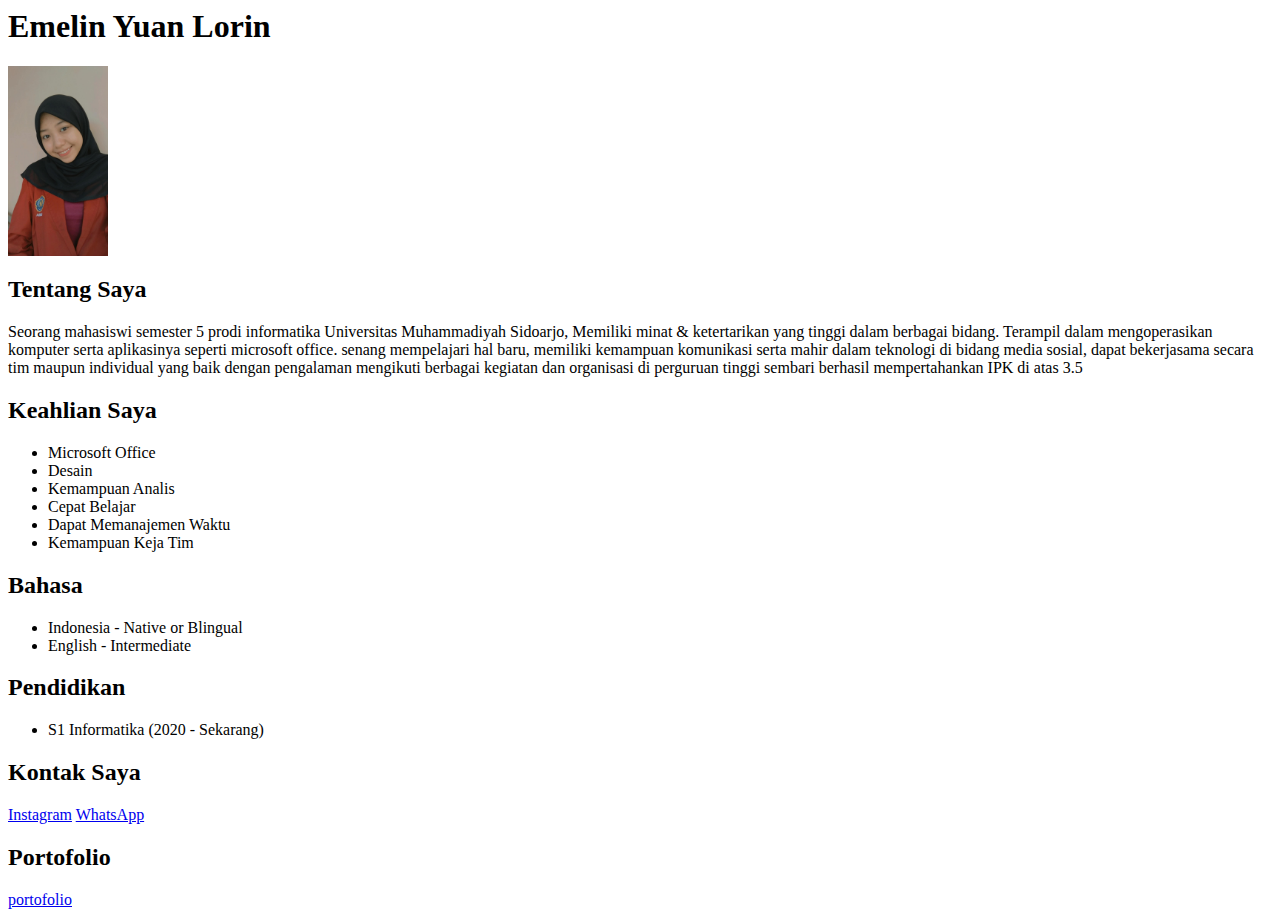
<file: index.html>
<html>
    <body>
        <h1>Emelin Yuan Lorin</h1>
        <img src="yin.jpg" width="100" height="auto">
        <h2>Tentang Saya</h2>
        <palign"justify">Seorang mahasiswi semester 5 prodi informatika Universitas Muhammadiyah Sidoarjo, Memiliki minat & ketertarikan yang tinggi dalam berbagai bidang. Terampil dalam
            mengoperasikan komputer serta aplikasinya seperti microsoft office. senang mempelajari hal
            baru, memiliki kemampuan komunikasi serta mahir dalam teknologi di bidang media sosial, dapat
            bekerjasama secara tim maupun individual yang baik dengan pengalaman mengikuti
            berbagai kegiatan dan organisasi di perguruan tinggi sembari berhasil mempertahankan IPK di
            atas 3.5 </palign>
        <h2>Keahlian Saya</h2>
        <ul>
            <li>Microsoft Office</li>
            <li>Desain</li>
            <li>Kemampuan Analis</li>
            <li>Cepat Belajar</li>
            <li>Dapat Memanajemen Waktu</li>
            <li>Kemampuan Keja Tim</li>
        </ul>
        <h2>Bahasa</h2>
        <ul>
            <li>Indonesia - Native or Blingual</li>
            <li>English - Intermediate</li>
        </ul>
        <h2>Pendidikan</h2>
        <ul>
            <li>S1 Informatika (2020 - Sekarang)</li>
        </ul>
        <h2>Kontak Saya</h2>
        <a href="https://instagram.com/yurelin_/"> Instagram</a>
        <a href="https://wa.me/08973940550"> WhatsApp</a>
        
        <h2>Portofolio</h4>
            <a href="portofolio_elin.html">portofolio</a>
    </body>
</html>
</file>
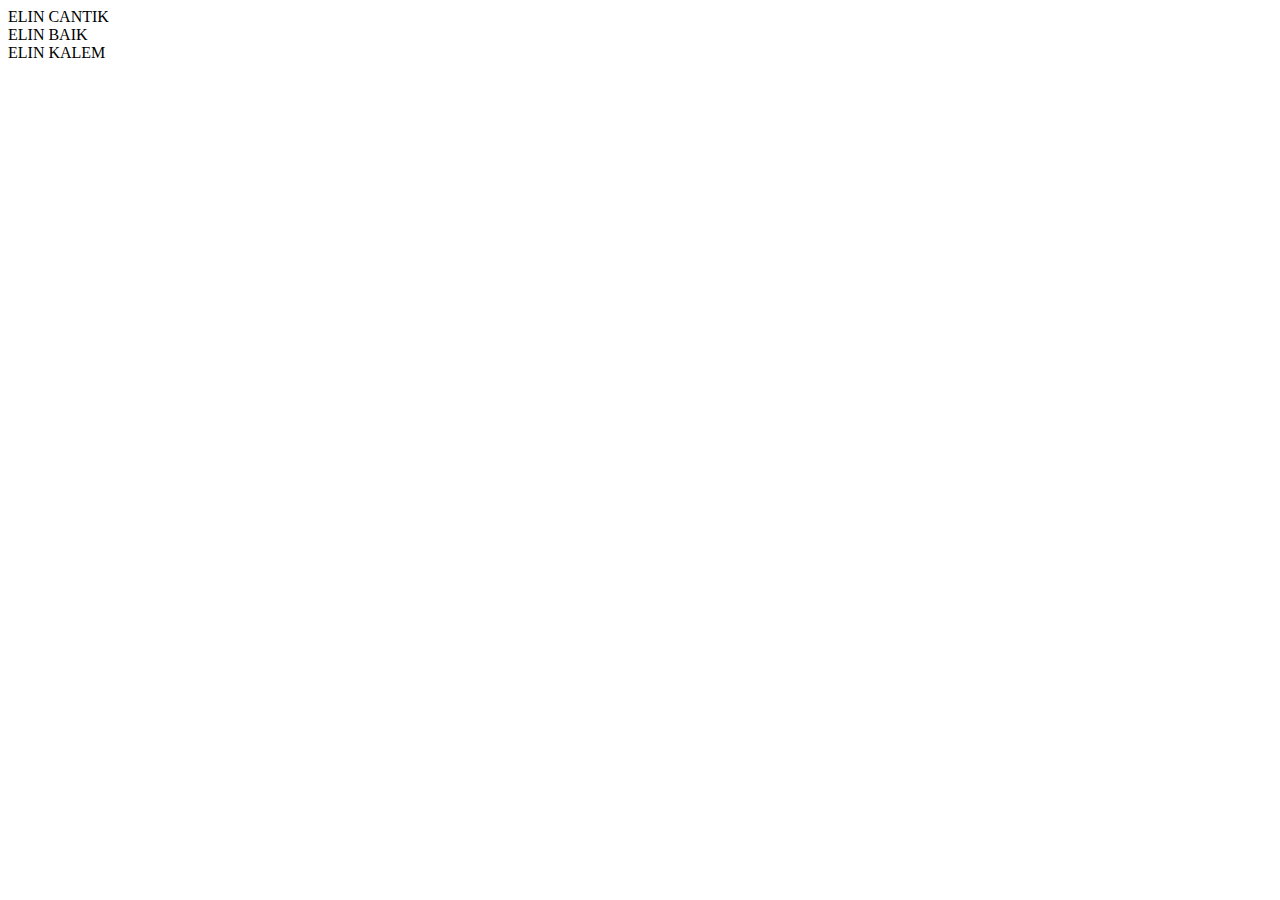
<file: coba.html>
<html lang="en">
<head>
    <link href="https://cdn.jsdelivr.net/npm/bootstrap@5.0.2/dist/css/bootstrap.min.css" rel="stylesheet" integrity="sha384-EVSTQN3/azprG1Anm3QDgpJLIm9Nao0Yz1ztcQTwFspd3yD65VohhpuuCOmLASjC" crossorigin="anonymous">
    <meta charset="UTF-8">
    <meta http-equiv="X-UA-Compatible" content="IE=edge">
    <meta name="viewport" content="width=device-width, initial-scale=1.0">
    <title>Document</title>
</head>
<body>
    <div class="container">
        <div class="row">
          <div class="col align-self-start">
            ELIN CANTIK
          </div>
          <div class="col align-self-center">
            ELIN BAIK
          </div>
          <div class="col align-self-end">
            ELIN KALEM
          </div>
        </div>
      </div>
</body>
</html>
</file>
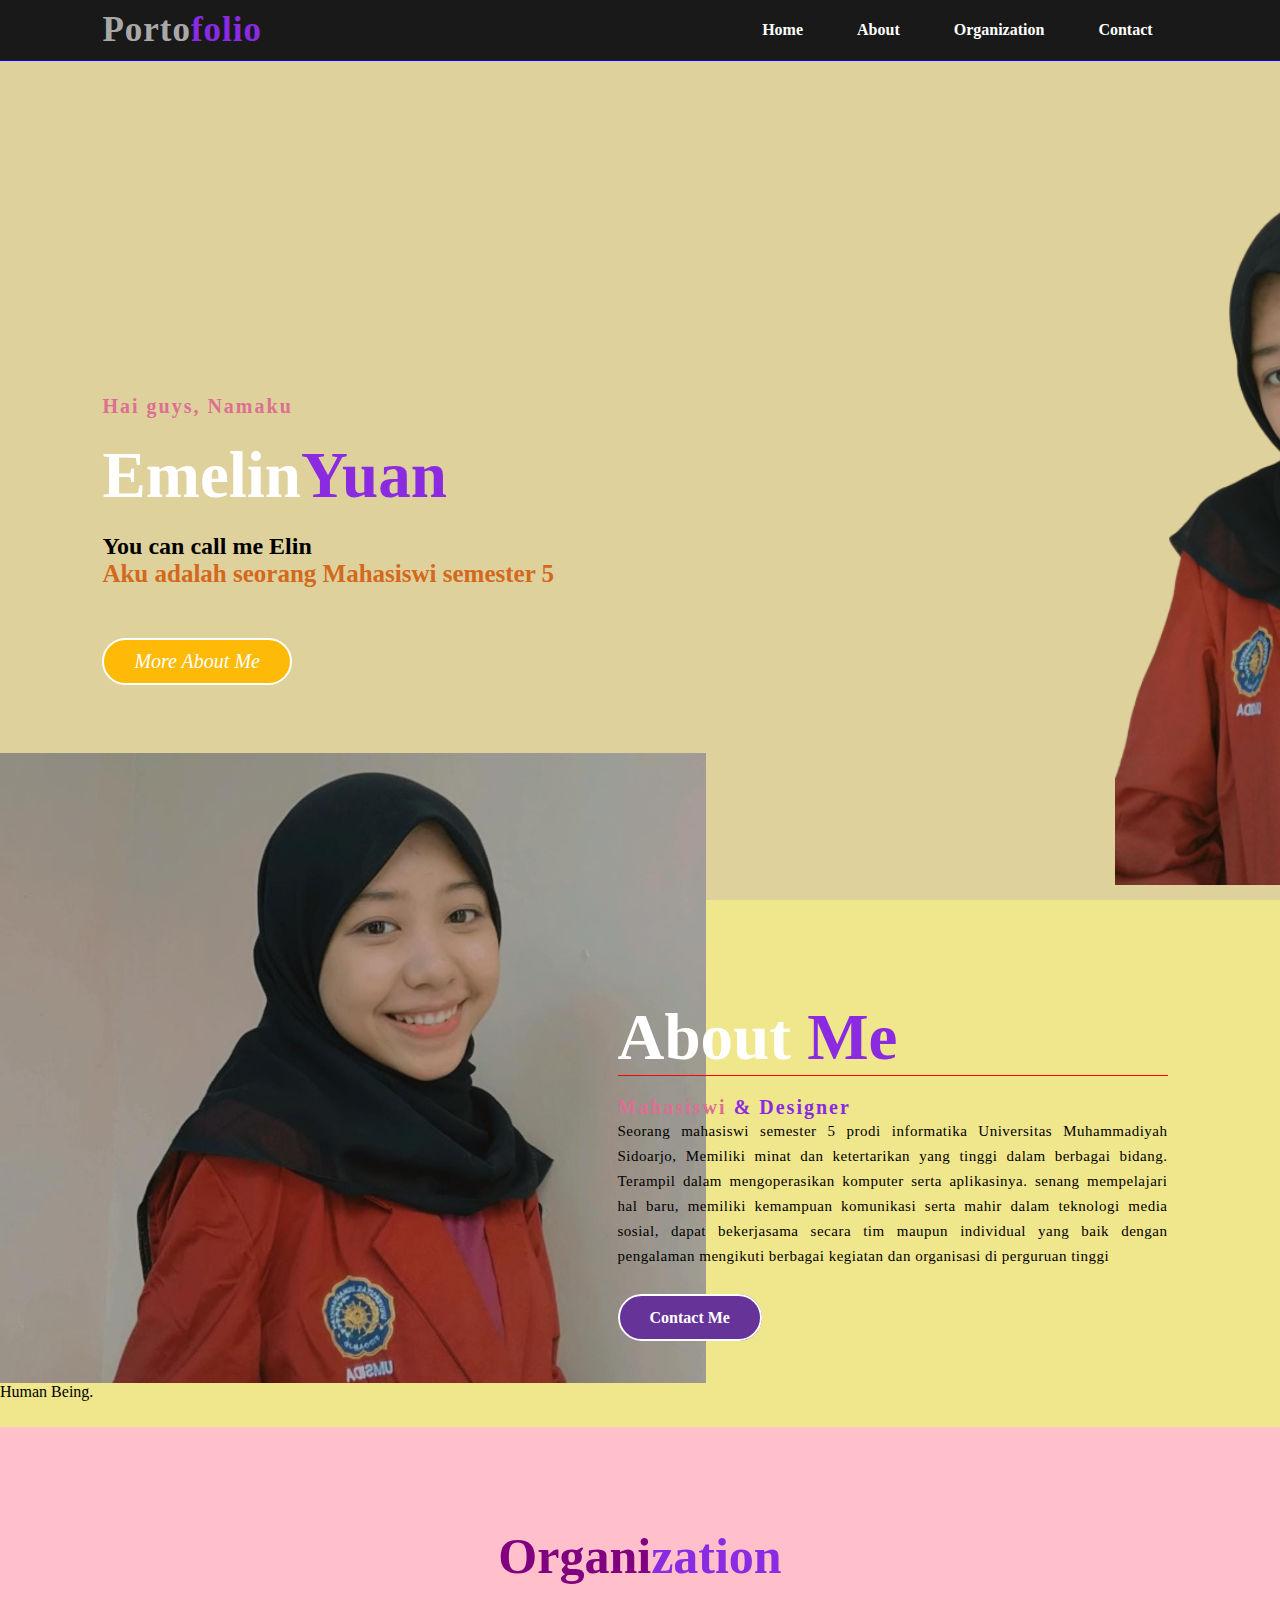
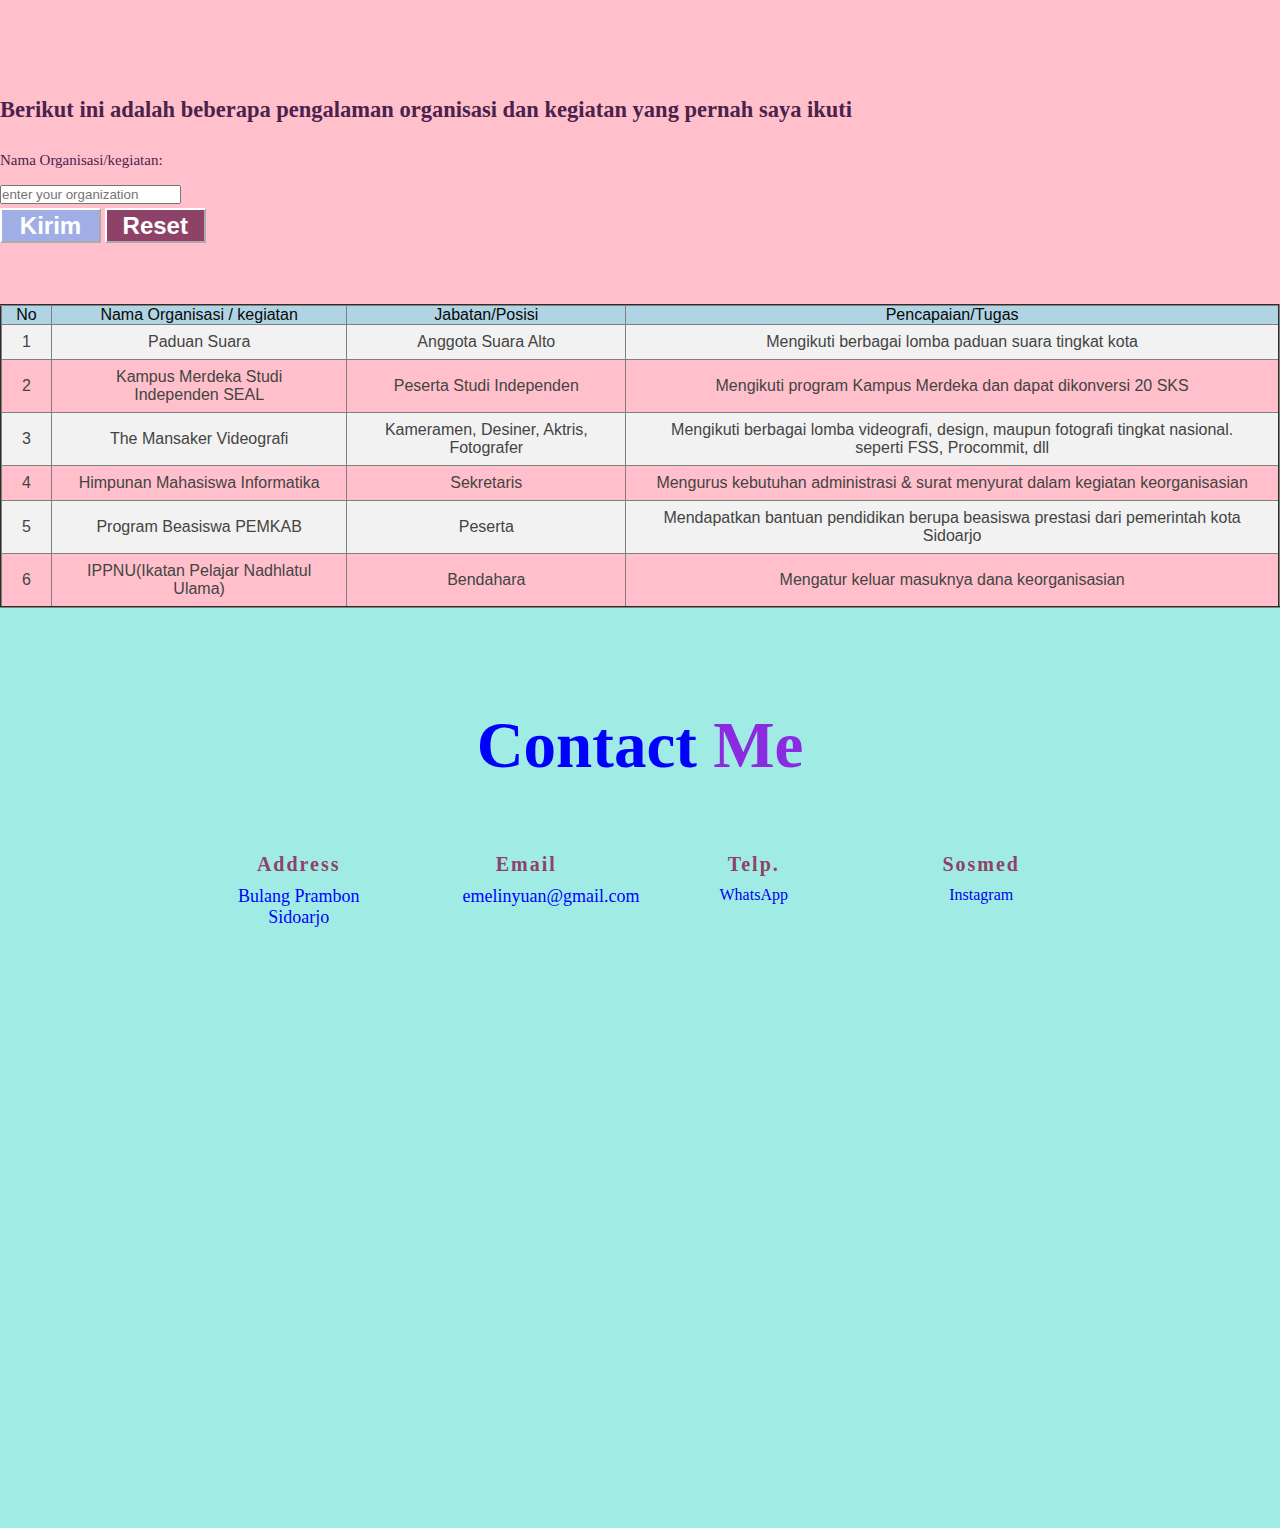
<file: Portofolio2.html>
<html>
<head>
    <link href="https://cdn.jsdelivr.net/npm/bootstrap@5.0.2/dist/css/bootstrap.min.css" rel="stylesheet" integrity="sha384-EVSTQN3/azprG1Anm3QDgpJLIm9Nao0Yz1ztcQTwFspd3yD65VohhpuuCOmLASjC" crossorigin="anonymous">
    <link rel="stylesheet" type="text/css" href="porto2.css">
    <title>Tugas Portofolio</title>   
</head>
<body>
<div class="home">
    <nav>
        <h2 class="logo">Porto<span>folio</span></h2>

        <ul>
            <li><a href="#home">Home</a></li>
            <li><a href="#about">About</a></li>
            <li><a href="portofolio_elin.html">Organization</a></li>
            <li><a href="https://wa.me/08973940550">Contact</a></li>
        </ul>
    </nav>
    <figure class="figure">
        <img src="Elin.jpeg" class="figure-img img-fluid rounded" alt="ELIN CANTIK">
        <figcaption class="figure-caption">Human Being.</figcaption>
      </figure> 
    <img class="foto" src="yin.png" alt="elin">
<div class="content">
    <h4>Hai guys, Namaku</h4>
    <h1>Emelin<span>Yuan</span></h1>
    <h2>You can call me Elin</h2>
    <h3>Aku adalah seorang Mahasiswi semester 5 </h3>
    <a href="index.html"><i class="index">More About Me </i></a>
</div>
</div> 
<section class="about">
    <div class="about-me">
        <img scr="yin.jpg">
        <div class="about-text">
            <h2>About <span>Me</span></h2>
            <h4>Mahasiswi <span>& Designer</span></h4>
            <p>Seorang mahasiswi semester 5 prodi informatika Universitas Muhammadiyah Sidoarjo, Memiliki minat dan ketertarikan yang tinggi dalam berbagai bidang. Terampil dalam mengoperasikan komputer serta aplikasinya. senang mempelajari hal baru, memiliki kemampuan komunikasi serta mahir dalam teknologi media sosial, dapat bekerjasama secara tim maupun individual yang baik dengan pengalaman mengikuti berbagai kegiatan dan organisasi di perguruan tinggi</p>
            <a href="https://instagram.com/yurelin_/" class="button">Contact Me</a>
        </div>
    </div>
</section>

<section class="organization">
    <div class="title">
        <h2>Organi<span>zation</span></h2>
    </div>
</section>
<div>
<div class="Emelin">
    <h2>Berikut ini adalah beberapa pengalaman organisasi dan kegiatan yang pernah saya ikuti</h2>
    <form>
        <p>Nama  Organisasi/kegiatan:</p>
        <input type="text" name="nama instansi/organisasi" placeholder="enter your organization">
        <p>
            <input class="masok" type="submit" value="Kirim">
            <input class="masok1" type="reset" values="Ulangi">
        </p>
    </form>
    <br>
    <table class="table" border="2">
    <tr>
        <th>No</th>
        <th>Nama Organisasi / kegiatan</th>
        <th>Jabatan/Posisi</th>
        <th>Pencapaian/Tugas</th>
    </tr>

    <tr>
        <td>1</td>
        <td>Paduan Suara</td>
        <td>Anggota Suara Alto</td>
        <td>Mengikuti berbagai lomba paduan suara tingkat kota</td>
    </tr>

    <tr>
        <td>2</td>
        <td>Kampus Merdeka Studi Independen SEAL</td>
        <td>Peserta Studi Independen</td>
        <td>Mengikuti program Kampus Merdeka dan dapat dikonversi 20 SKS</td>
    </tr>

    <tr>
        <td>3</td>
        <td>The Mansaker Videografi</td>
        <td>Kameramen, Desiner, Aktris, Fotografer</td>
        <td>Mengikuti berbagai lomba videografi, design, maupun fotografi tingkat nasional. seperti FSS, Procommit, dll</td>
    </tr>

    <tr>
        <td>4</td>
        <td>Himpunan Mahasiswa Informatika</td>
        <td>Sekretaris</td>
        <td>Mengurus kebutuhan administrasi & surat menyurat dalam kegiatan keorganisasian</td>
    </tr>

    <tr>
        <td>5</td>
        <td>Program Beasiswa PEMKAB</td>
        <td>Peserta</td>
        <td>Mendapatkan bantuan pendidikan berupa beasiswa prestasi dari pemerintah kota Sidoarjo</td>
    </tr>

    <tr>
        <td>6</td>
        <td>IPPNU(Ikatan Pelajar Nadhlatul Ulama)</td>
        <td>Bendahara</td>
        <td>Mengatur keluar masuknya dana keorganisasian</td>
    </tr>
    </table>
    </div>
</div>
<section class="contact-me">
    <div class="contact-text">
        <h2>Contact <span>Me</span></h2>
        <div class="contact-info">
            <div class="contact-box">
                <div class="contact">
                    <h4>Address</h4>
                    <p>Bulang Prambon Sidoarjo</p>
                </div>
                <div class="contact">
                    <h4>Email</h4>
                    <p>emelinyuan@gmail.com</p>
                </div>
                <div class="contact">
                    <h4>Telp.</h4>
                    <a href="https://wa.me/08973940550"> WhatsApp</a>
                </div>
                <div class="contact">
                    <h4>Sosmed</h4>
                    <a href="https://instagram.com/yurelin_/"> Instagram</a>
                </div>
            </div>
            <iframe src="https://www.google.com/maps/embed?pb=!1m18!1m12!1m3!1d15823.000464603721!2d112.58795667623288!3d-7.492818363523713!2m3!1f0!2f0!3f0!3m2!1i1024!2i768!4f13.1!3m3!1m2!1s0x2e780a94b7e5a59b%3A0x2e8c71f64d430283!2sBulang%2C%20Kec.%20Prambon%2C%20Kabupaten%20Sidoarjo%2C%20Jawa%20Timur!5e0!3m2!1sid!2sid!4v1664698239006!5m2!1sid!2sid" width="100%" height="450" style="border:0;" allowfullscreen="" loading="lazy" referrerpolicy="no-referrer-when-downgrade"></iframe> 
        </div>
    </div>
</section>
</body> 
</html>
</file>
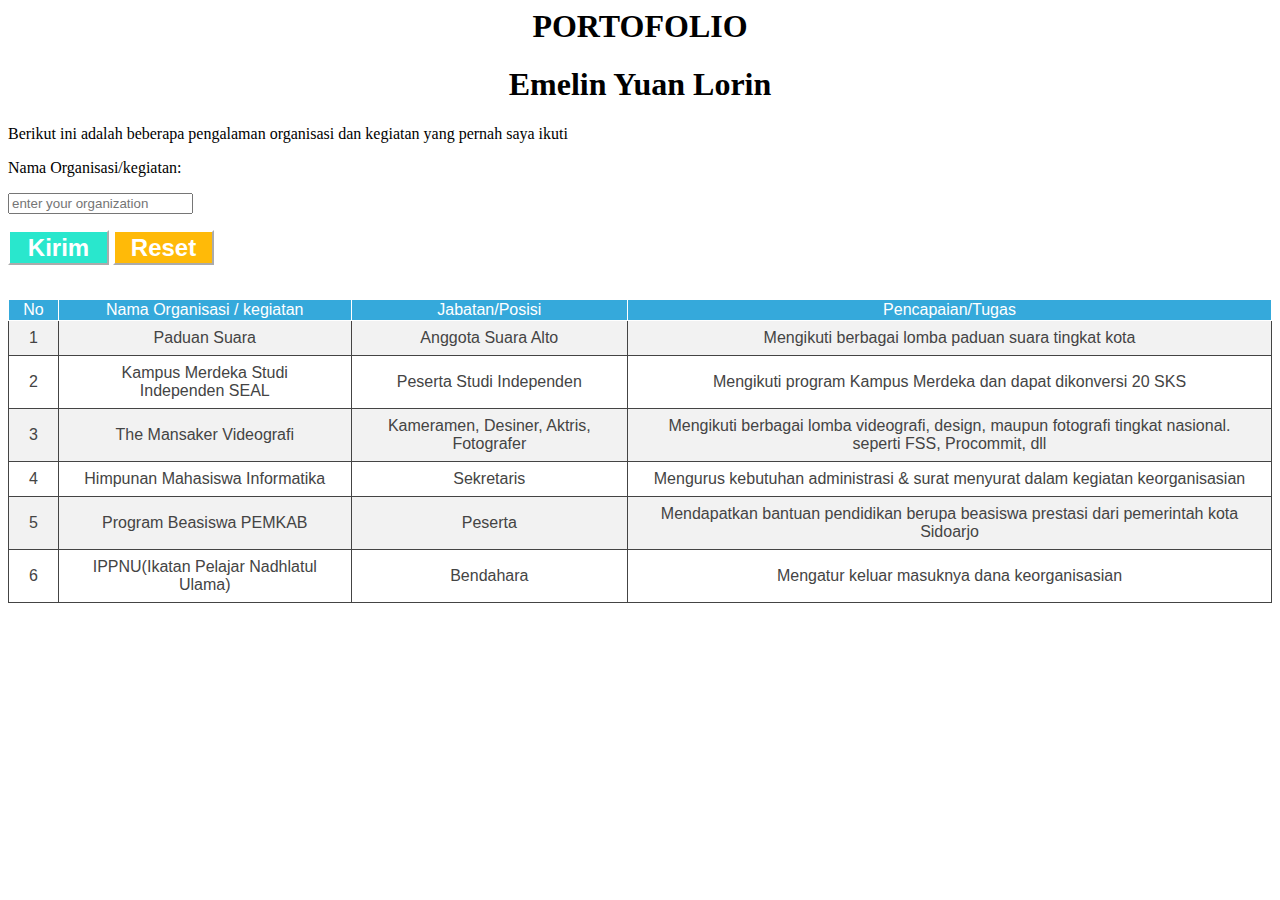
<file: portofolio_elin.html>
<html>
<head>
    <link rel="stylesheet" type="text/css" href="portofolio.css">
    <style>
        table, th, td{border: 1px solid;
    </style>
    <title>Tugas Portofolio</title>
</head>
<body>
    <h1><center>PORTOFOLIO</center></h1>
    <h1><center>Emelin Yuan Lorin</center></h1>
    <th>Berikut ini adalah beberapa pengalaman organisasi dan kegiatan yang pernah saya ikuti</th>
    <form>
        <p>Nama  Organisasi/kegiatan:</p>
        <input type="text" name="nama instansi/organisasi" placeholder="enter your organization">
        <p>
            <input class="masok" type="submit" value="Kirim">
            <input class="masok1" type="reset" values="Ulangi">
        </p>
    </form>
    <br>
    <table class="table" border="2">
    <tr>
        <th>No</th>
        <th>Nama Organisasi / kegiatan</th>
        <th>Jabatan/Posisi</th>
        <th>Pencapaian/Tugas</th>
    </tr>

    <tr>
        <td>1</td>
        <td>Paduan Suara</td>
        <td>Anggota Suara Alto</td>
        <td>Mengikuti berbagai lomba paduan suara tingkat kota</td>
    </tr>

    <tr>
        <td>2</td>
        <td>Kampus Merdeka Studi Independen SEAL</td>
        <td>Peserta Studi Independen</td>
        <td>Mengikuti program Kampus Merdeka dan dapat dikonversi 20 SKS</td>
    </tr>

    <tr>
        <td>3</td>
        <td>The Mansaker Videografi</td>
        <td>Kameramen, Desiner, Aktris, Fotografer</td>
        <td>Mengikuti berbagai lomba videografi, design, maupun fotografi tingkat nasional. seperti FSS, Procommit, dll</td>
    </tr>

    <tr>
        <td>4</td>
        <td>Himpunan Mahasiswa Informatika</td>
        <td>Sekretaris</td>
        <td>Mengurus kebutuhan administrasi & surat menyurat dalam kegiatan keorganisasian</td>
    </tr>

    <tr>
        <td>5</td>
        <td>Program Beasiswa PEMKAB</td>
        <td>Peserta</td>
        <td>Mendapatkan bantuan pendidikan berupa beasiswa prestasi dari pemerintah kota Sidoarjo</td>
    </tr>

    <tr>
        <td>6</td>
        <td>IPPNU(Ikatan Pelajar Nadhlatul Ulama)</td>
        <td>Bendahara</td>
        <td>Mengatur keluar masuknya dana keorganisasian</td>
    </tr>


    </table>
    
</body>
</html>
</file>
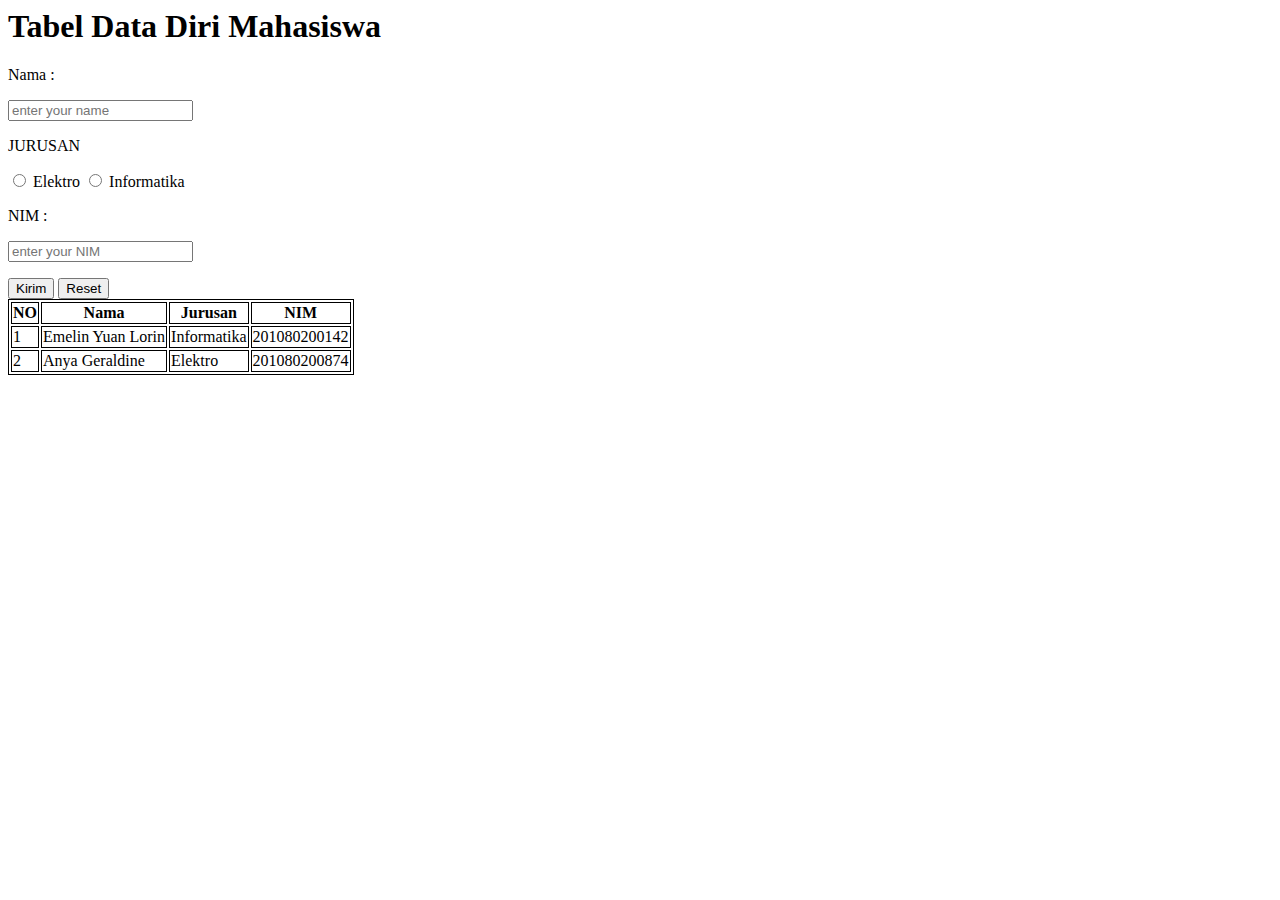
<file: tabel.html>
<html>
    <head>
        <style>
            table, th, td{border: 1px solid;
        </style>
        <title>TABEL DATA DIRI MAHASISWA</title>
    </head>
    <body>
        <h1>
        Tabel Data Diri Mahasiswa
        </h1>
        <form>
            <p>
            <p> Nama :</p>
            <input type="text"nama="Nama" placeholder="enter your name">
            <p>JURUSAN</p>
            <input type="radio"name="JURUSAN" id="elektro">
            <label for="elektro">Elektro</label>
            <input type="radio" name="JURUSAN" id="Informatika">
            <label for="Informatika">Informatika</label>

            <p> NIM :</p>
            <input type="text"nama="Nama" placeholder="enter your NIM">
            </p>
            
            <Div>
                <input type="submit" value="Kirim">
                <input type="reset" value="Reset"></Div>

                <table>
                    <tr>
                        <th>NO</th>
                        <th>Nama</th>
                        <th>Jurusan</th>
                        <th>NIM</th>
                    </tr>

                    <tr>
                        <td>1</td>
                        <td>Emelin Yuan Lorin</td>
                        <td>Informatika</td>
                        <td>201080200142</td>
                    </tr>

                    <tr>
                        <td>2</td>
                        <td>Anya Geraldine</td>
                        <td>Elektro</td>
                        <td>201080200874</td>
                    </tr>
                </table>


        </form>
    </body>
</html>
</file>
<file: porto2.css>
* {
    padding: 0;
    margin: 0;
    text-decoration: none;
}
.figure-img{
    margin-top : 692px;
    margin-left: 0px;
    height: 70%;
    width: auto;
}
.home {
    height: 100vh;
    width: 100%;
    background-color: rgb(223, 209, 155);
}
.foto{
    position: absolute;
    left: 1115px;
    height: 90%;
    width: auto;
    top:75px;
    
}
nav{
    display: flex;
    align-items: center;
    justify-content: space-between;
    padding-top: 10px;
    padding-bottom: 10px;
    padding-right: 8%;
    padding-left: 8%;
    background-color: #191919;
    border-bottom: 1px solid blue;
}
.logo {
    color: rgba(255, 255, 255, 0.644);
    font-size: 35px;
    letter-spacing: 1px;
    cursor: pointer;
}
span {
    color: blueviolet;
}
nav ul li {
    list-style-type: none;
    display: inline-block;
    padding: 10px 25px;
}
nav ul li a {
    color: white;
    font-weight: bold;
    font-size: 16px;
    text-transform: capitalize;
}
nav ul li a:hover {
    color : rebeccapurple;
    transition: 0.5s;
}
.image {
    width: 50%;
    height: 90%;
    position: absolute;
    bottom: 0;
    right: 30px;
    transform: rotateY(180deg);
}
.image img {
    height: 100%;
    width: 100%;
    position: absolute;
    bottom: 0;
    right: 23%;
    transform: translateX(20%);
}
.content {
    position: absolute;
    top: 60%;
    left: 8%;
    transform: translateY(-50%);
}
h4 {
    color: palevioletred;
    letter-spacing: 2px;
    font-size: 20px;
}  
h1 {
    color: white;
    font-size: 65px;
    margin: 20px 0 20px;
}
h3 {
    color: chocolate;
    font-size: 25px;
    margin-bottom: 50px;
}
.content a {
    font-size: 20px;
    background: #FFBA08;
    color: white;
    display: inline-block;
    padding: 10px 30px;
    border-radius: 30px;
    border: 2px solid white; 
    transition: 0.5s;
}
.content a:hover {
    background: transparent;
    border: 2px solid blueviolet;
}
.about {
    width: 100%;
    padding: 100px 0;
    background-color: khaki;
}
.about-me {
    width: 1130px;
    max-width: 95%;
    margin: 0 auto;
    display: flex;
    align-items: center;
    justify-content: space-around;
}
.about-me img {
    height: auto;
    width: 430px;
    border-radius: 10px;
}
.about-text {
    width: 550px;
}
.about-text h2 {
    color: white;
    font-size: 65px;
    text-transform: capitalize;
    margin-bottom: 20px;
    border-bottom: 1px solid red;
}
.about-text p {
    letter-spacing: 0.5px;
    line-height: 25px;
    font-size: 15px;
    margin-bottom: 40px;
    text-align: justify;
}
.button {
    background-color: rebeccapurple;
    color: white;
    border: 2px solid white;
    font-weight: bold;
    padding: 13px 30px;
    border-radius: 30px;
    transition: .5s;
}
.button:hover {
    background-color: transparent;
    border: 2px solid red;
    cursor: pointer;
}
.organization {
    background: pink;
    width: 100%;
    padding: 100px 0;
}
.title h2 {
    color: purple;
    font-size: 50px;
    width: 100%;
    margin-bottom: 30px auto;
    text-align: center;
}
.Emelin {
    background: pink;
    color: rgb(75, 34, 75);
    font-size: 15px;
    width: 100%;
    margin-bottom: 30px auto;
    text-align: justify;
    line-height: 50px;
}
.masok {
    width: 101px;
    height: 35px;

    background: #a0aee5;
    border-color: #ffff;

    font-family: 'arial';
        font-style: normal;
        font-weight: 800;
        font-size: 24px;
        line-height: 29px;
        color: #FFFFFF;
}
.masok1 {
    width: 101px;
    height: 35px;

    background: #8f4268;
    border-color: #ffff;
    font-family: 'arial';
    font-style: normal;
    font-weight: 800;
    font-size: 24px;
    line-height: 29px;
    color: #FFFFFF;
}
.table {
    font-family: sans-serif;
    color: #444;
    border-collapse: collapse;

}
    .table tr th{
        background: #b0d4e3;
        color: rgb(8, 8, 8);
        font-weight: normal;
    }
    .table, tr, td{
        padding: 8px 20px;
        text-align: center;
    }
    .table tr:hover {
        background-color: #f5f5f5;
    }
    .table tr:nth-child(even){
        background-color: #f2f2f2;
    }
    .contact-me {
        width: 100%;
        padding:100px 0;
        background-color: rgb(160, 236, 229);
        display: flex;
        align-items: center;
        justify-content: center;
        flex-direction: column;
    }
    .contact-text h2 {
        color: blue;
        font-size: 65px;
        text-transform: capitalize;
        margin-bottom: 20px;
        text-align: center;
    }
    .contact-box {
        color: blue;
    }
    .contact-box:after {
        content: '' ;
        display: block;
        clear: both;
    }
    .contact {
        width: 25%;
        padding: 50px;
         box-sizing: border-box;
         text-align: center;
         float: left; 
    }
    .contact h4 {
        color: #8f4268;
        padding-bottom: 10px;
    }
    .contact p {
        font-size: 18px;
    }
</file>
<file: portofolio.css>
.masok {
    width: 101px;
    height: 35px;

    background: #29e7cd;
    border-color: #ffff;

    font-family: 'arial';
        font-style: normal;
        font-weight: 800;
        font-size: 24px;
        line-height: 29px;
        color: #FFFFFF;


}
.masok1 {
    width: 101px;
    height: 35px;

    background: #FFBA08;
    border-color: #ffff;
    font-family: 'arial';
    font-style: normal;
    font-weight: 800;
    font-size: 24px;
    line-height: 29px;
    color: #FFFFFF;
}



.table {
    font-family: sans-serif;
    color: #444;
    border-collapse: collapse;

}
    .table tr th{
        background: #35A9DB;
        color: #ffff;
        font-weight: normal;
    }
    .table, tr, td{
        padding: 8px 20px;
        text-align: center;
    }
    .table tr:hover {
        background-color: #f5f5f5;
    }
    .table tr:nth-child(even){
        background-color: #f2f2f2;
    }
</file>
